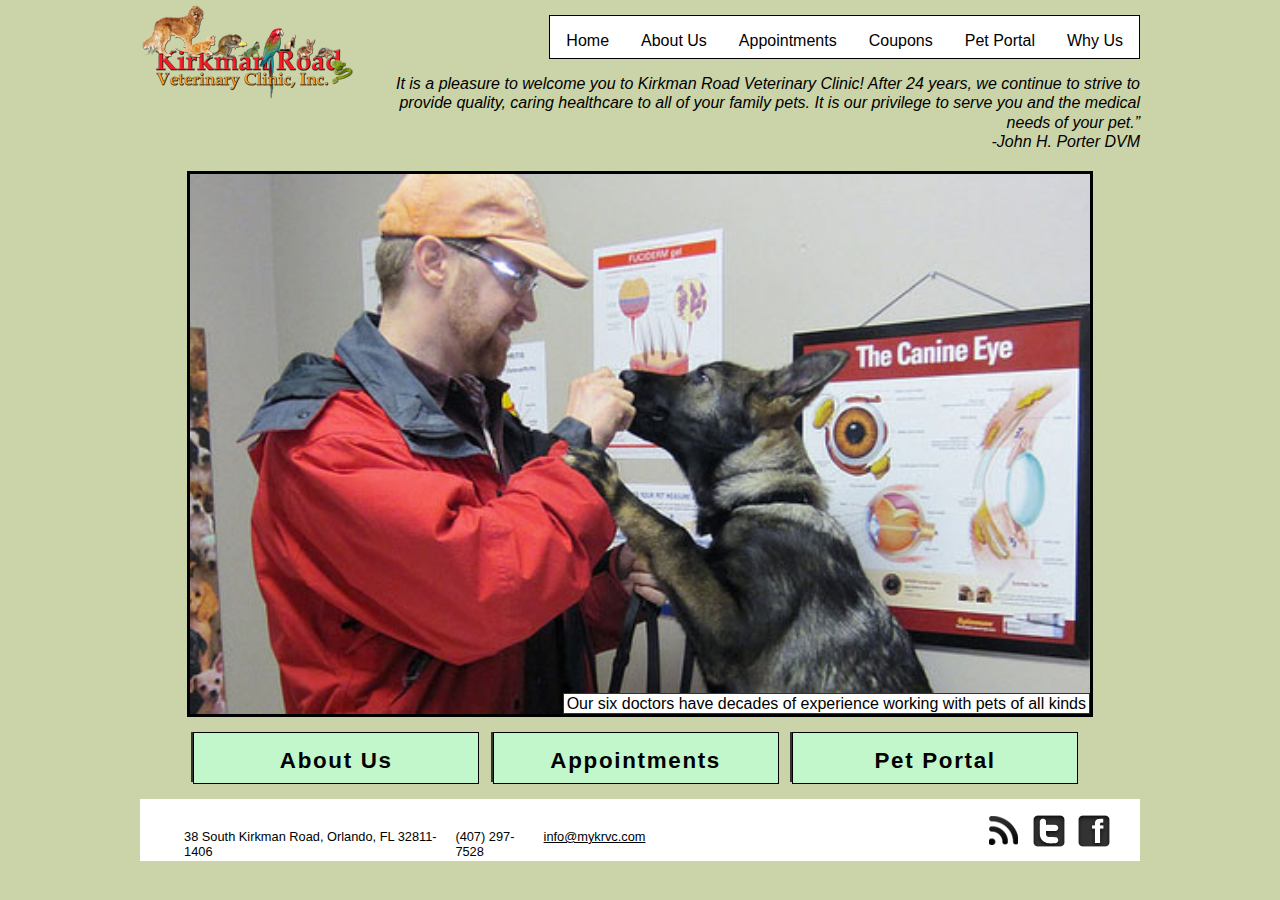
<file: project/index.html>
<!DOCTYPE html>
<html lang="en">
	<head>
		<title>KRVC Home</title>
		<meta charset="utf-8"/>
		<link rel="stylesheet" href="css/style.css">
	</head>
	<body>
		<header>
			<div id="logo">
			<a href="index.html">
			<img  alt="Kirkman Road Veterinary Clinic" src="images/KRVC_logo.png"></a></div>
		</header>
		<nav>
			<ul>
				<li><a href="index.html">Home</a></li>
				<li><a href="about_us.html">About Us</a></li>
				<li><a href="appointments.html">Appointments</a>
					<ul class="sub_menu"> 
						<li><a href="#">Surgery</a></li>
						<li><a href="#">Dental Care</a></li>
						<li><a href="#">Boarding</a></li>
						<li><a href="#">Vaccinations</a></li>
					</ul>
				</li>
				<li><a href="coupons.html">Coupons</a></li>
				<li><a href="pet_portal.html">Pet Portal</a></li>
				<li><a href="why_us.html">Why Us</a></li>
			</ul>	
		</nav>
		<blockquote id="greeting">
			<p>It is a pleasure to welcome you to Kirkman Road Veterinary Clinic! After 24 years, we continue to strive to provide
			quality, caring healthcare to all of your family pets. It is our privilege to serve you and the medical needs of your pet.”</p><p><cite id="signature">-John H. Porter DVM</cite></p>
		</blockquote>
		<figure id="img_container">
			<img src="images/vet.jpg" alt="German Shepherd Seeing the Vet" title="German Shepherd & Vet"/>
			<figcaption id="img_caption">Our six doctors have decades of experience working with pets of all kinds</figcaption>
		</figure>
		<div class="main_links">
			<ul class="menu">
				<li><a href="#">About Us</a></li>
				<li><a href="appointments.html">Appointments</a></li>
				<li><a href="#">Pet Portal</a></li>
			</ul>
		</div>
		<footer>
			<ul>
				<li><p>38 South Kirkman Road, Orlando, FL 32811-1406</p></li>
				<li><p>(407) 297-7528</p></li>
				<li><p><a href="#">info@mykrvc.com</a></p></li>
				<li class="icon"><a href="#"><img src="images/FB_icon.png" alt="Link to Our Facebook page"/></a></li>
				<li class="icon"><a href="#"><img src="images/twitter_icon.png" alt="Link to Our Twitter Site"/></a></li>
				<li class="icon"><a href="#"><img src="images/rss_icon.png" alt="Subscribe to RSS Feed"/></a></li>
			</ul>
		</footer>
	</body>
</html>
</file>
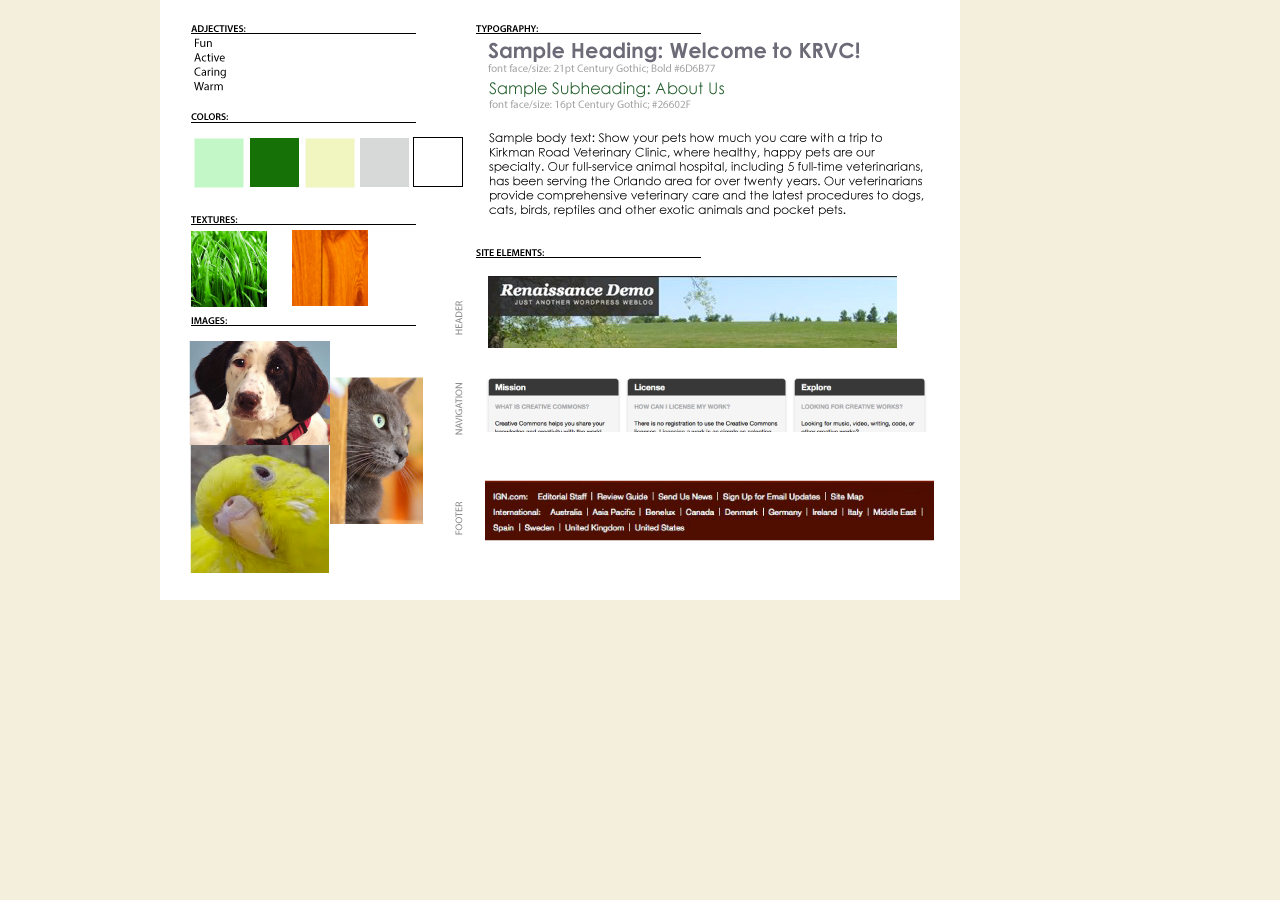
<file: activities/katras_jeremy-mood_boards.html>
<!DOCTYPE html>
<html lang="en">
	<head>
		<title>Mood Boards</title>
		<meta charset="utf-8"/>
		<link rel="stylesheet" href="style.css">
	</head>
	<body>
	<img src="mood_board1.png" alt="Mood Board 1"/>
	</body>
</html>
</file>
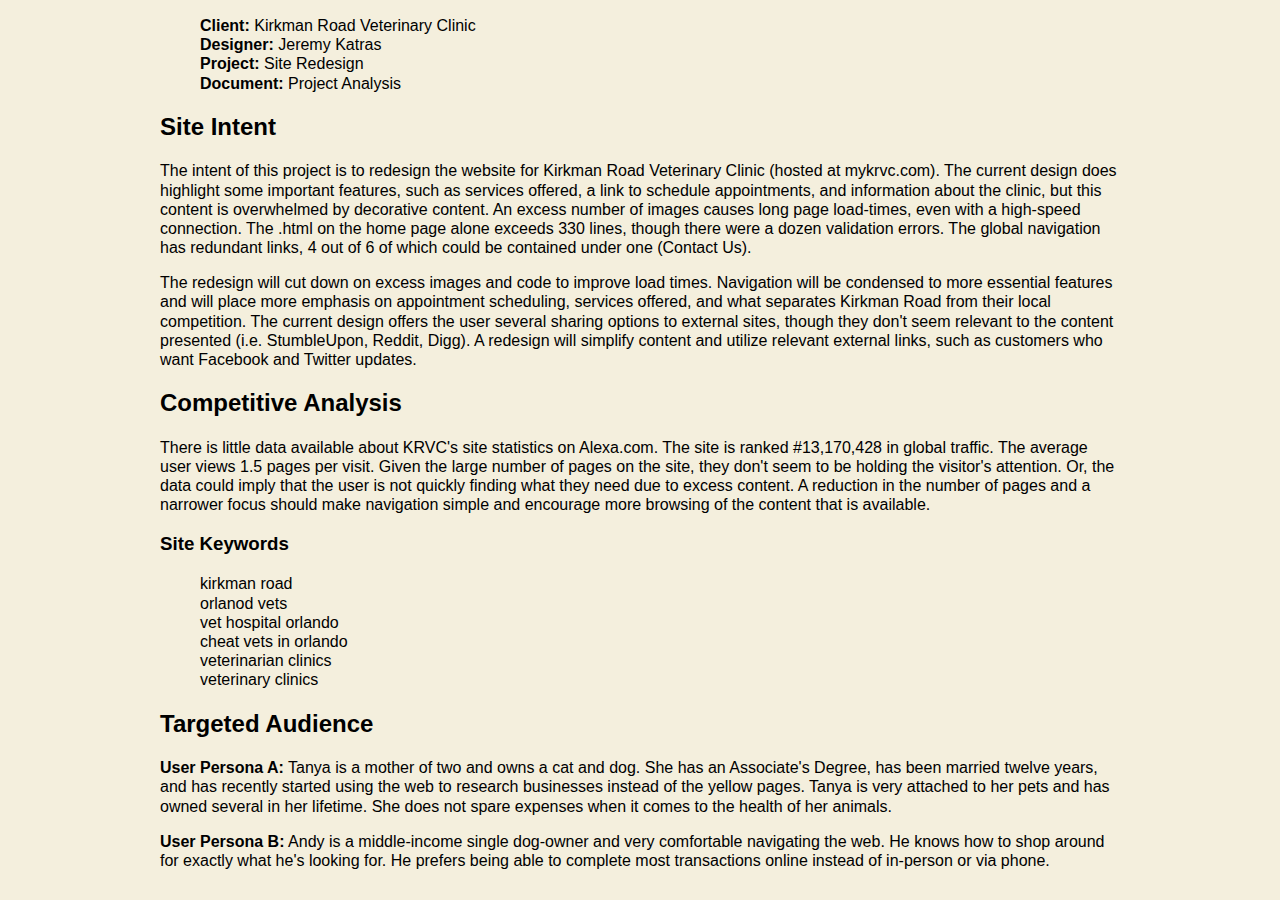
<file: activities/katras_jeremy-project_analysis.html>
<!DOCTYPE html>
<html lang="en">
	<head>
		<title>Project Analysis</title>
		<meta charset="utf-8"/>
		<link rel="stylesheet" href="style.css">
	</head>
	<body>
	<header>
		<ul>
			<li><strong>Client:</strong> Kirkman Road Veterinary Clinic</li> 
			<li><strong>Designer:</strong> Jeremy Katras</li>
			<li><strong>Project:</strong> Site Redesign</li> 
			<li><strong>Document:</strong> Project Analysis</li>
		</ul>
	</header>
		<h2>Site Intent</h2>
		<p>The intent of this project is to redesign the website for Kirkman Road 
		Veterinary Clinic (hosted at mykrvc.com).  The current design does highlight some
		 important features, such as services offered, a link to schedule 
		appointments, and information about the clinic, but this content is overwhelmed
		by decorative content.  An excess number of images causes long page load-times,
		 even with a high-speed connection.  The .html on the home page alone exceeds 
		 330 lines, though there were a dozen validation errors.  The global navigation 
		 has redundant links, 4 out of 6 of which could be contained under one (Contact 
		 Us).</p>
		<p>The redesign will cut down on excess images and code to improve load times.  
		Navigation will be condensed to more essential features and will place more 
		emphasis on appointment scheduling, services offered, and what separates Kirkman
		Road from their local competition.  The current design offers the user several 
		sharing options to external sites, though they don't seem relevant to the content
		presented (i.e. StumbleUpon, Reddit, Digg).  A redesign will simplify content and
		utilize relevant external links, such as customers who want Facebook and Twitter
		updates.</p>
		<h2>Competitive Analysis</h2>
		<p>There is little data available about KRVC's site statistics on Alexa.com.
		The site is ranked #13,170,428 in global traffic.  The average user views 1.5 
		pages per visit.  Given the large number of pages on the site, they don't seem to
		be holding the visitor's attention.  Or, the data could imply that the user is not
		quickly finding what they need due to excess content.  A reduction in the number
		of pages and a narrower focus should make navigation simple and encourage more
		browsing of the content that is available.</p>
		<h3>Site Keywords</h3>
		<ul>
			<li>kirkman road</li>
			<li>orlanod vets</li>
			<li>vet hospital orlando</li>
			<li>cheat vets in orlando</li>
			<li>veterinarian clinics</li>						
			<li>veterinary clinics</li>
		</ul>
		<h2>Targeted Audience</h2>
		<p><strong>User Persona A:</strong> Tanya is a mother of two and owns a cat and
		dog.  She has an Associate's Degree, has been married twelve years, and has 
		recently started using the web to research businesses instead of the yellow pages.
		  Tanya is very attached to her pets and has owned several in her lifetime.  She 
		does not spare expenses when it comes to the health of her animals.</p>
		<p><strong>User Persona B:</strong> Andy is a middle-income single dog-owner and 
		very comfortable navigating the web.  He knows how to shop around for exactly what
		he's looking for.  He prefers being able to complete most transactions online 
		instead of in-person or via phone.</p>
	</body>
</html>
</file>
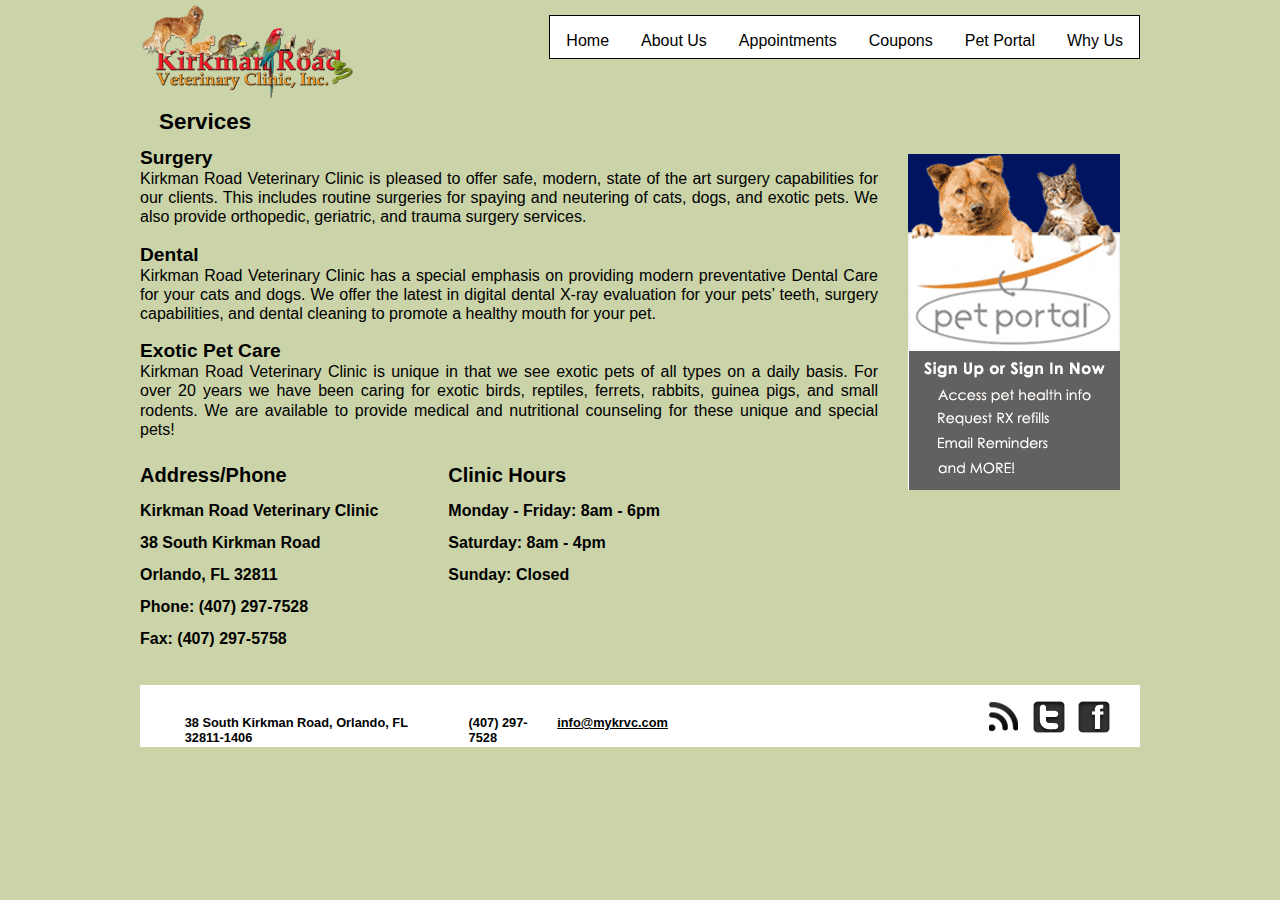
<file: project/about_us.html>
<!DOCTYPE html>
<html lang="en">
	<head>
		<title>About KRVC</title>
		<meta charset="utf-8"/>
		<link rel="stylesheet" href="css/style_generic.css">
	</head>
	<body>
		<header>
			<a id="logo" href="index.html">
			<img alt="Kirkman Road Veterinary Clinic" src="images/KRVC_logo.png">
			</a>
		</header>
		<nav>
			<ul>
				<li><a href="index.html">Home</a></li>
				<li><a href="about_us.html">About Us</a></li>
				<li><a href="appointments.html">Appointments</a></li>
				<li><a href="coupons.html">Coupons</a></li>
				<li><a href="pet_portal.html">Pet Portal</a></li>
				<li><a href="why_us.html">Why Us</a></li>
			</ul>	
		</nav>
		<h1>Services</h1>
		<section id="services">
		<aside>
			<a href="pet_portal.html"><img src="images/pet_portal.png" alt="Pet Portal Link"/></a>
		</aside>
			<div class="svc_summary">
			<h3>Surgery</h3>
				<p>Kirkman Road Veterinary Clinic is pleased to offer safe, modern, state of the art surgery capabilities for our clients.  This includes routine surgeries for spaying and neutering of cats, dogs, and exotic pets. We also provide orthopedic, geriatric, and trauma surgery services.</p>
			</div>
			<div class="svc_summary">
			<h3>Dental</h3>	
				<p>Kirkman Road Veterinary Clinic has a special emphasis on providing modern preventative Dental Care for your cats and dogs. We offer the latest in digital dental X-ray evaluation for your pets’ teeth, surgery capabilities, and dental cleaning to promote a healthy mouth for your pet.</p>
			</div>
			<div class="svc_summary">
			<h3>Exotic Pet Care</h3>	
				<p>Kirkman Road Veterinary Clinic is unique in that we see exotic pets of all types on a daily basis. For over 20 years we have been caring for exotic birds, reptiles, ferrets, rabbits, guinea pigs, and small rodents. We are available to provide medical and nutritional counseling for these unique and special pets!</p>
			</div>
		</section>
		<div id="address_phone">
		<h2>Address/Phone</h2>
			<ul>
				<li>Kirkman Road Veterinary Clinic</li>
				<li>38 South Kirkman Road</li>
				<li>Orlando, FL 32811</li>
				<li>Phone: (407) 297-7528</li>
				<li>Fax: (407) 297-5758</li>
			</ul>
		</div>
		<div id="hours">	
		<h2>Clinic Hours</h2>	
			<ul>
				<li>Monday - Friday: 8am - 6pm</li>
				<li>Saturday: 8am - 4pm</li>
				<li>Sunday: Closed</li>
			</ul>
		</div>
		<footer>
			<ul>
				<li><p>38 South Kirkman Road, Orlando, FL 32811-1406</p></li>
				<li><p>(407) 297-7528</p></li>
				<li><p><a href="#">info@mykrvc.com</a></p></li>
				<li class="icon"><a href="#"><img src="images/FB_icon.png" alt="Link to Our Facebook page"/></a></li>
				<li class="icon"><a href="#"><img src="images/twitter_icon.png" alt="Link to Our Twitter Site"/></a></li>
				<li class="icon"><a href="#"><img src="images/rss_icon.png" alt="Subscribe to RSS Feed"/></a></li>
			</ul>
		</footer>
	</body>
</html>
</file>
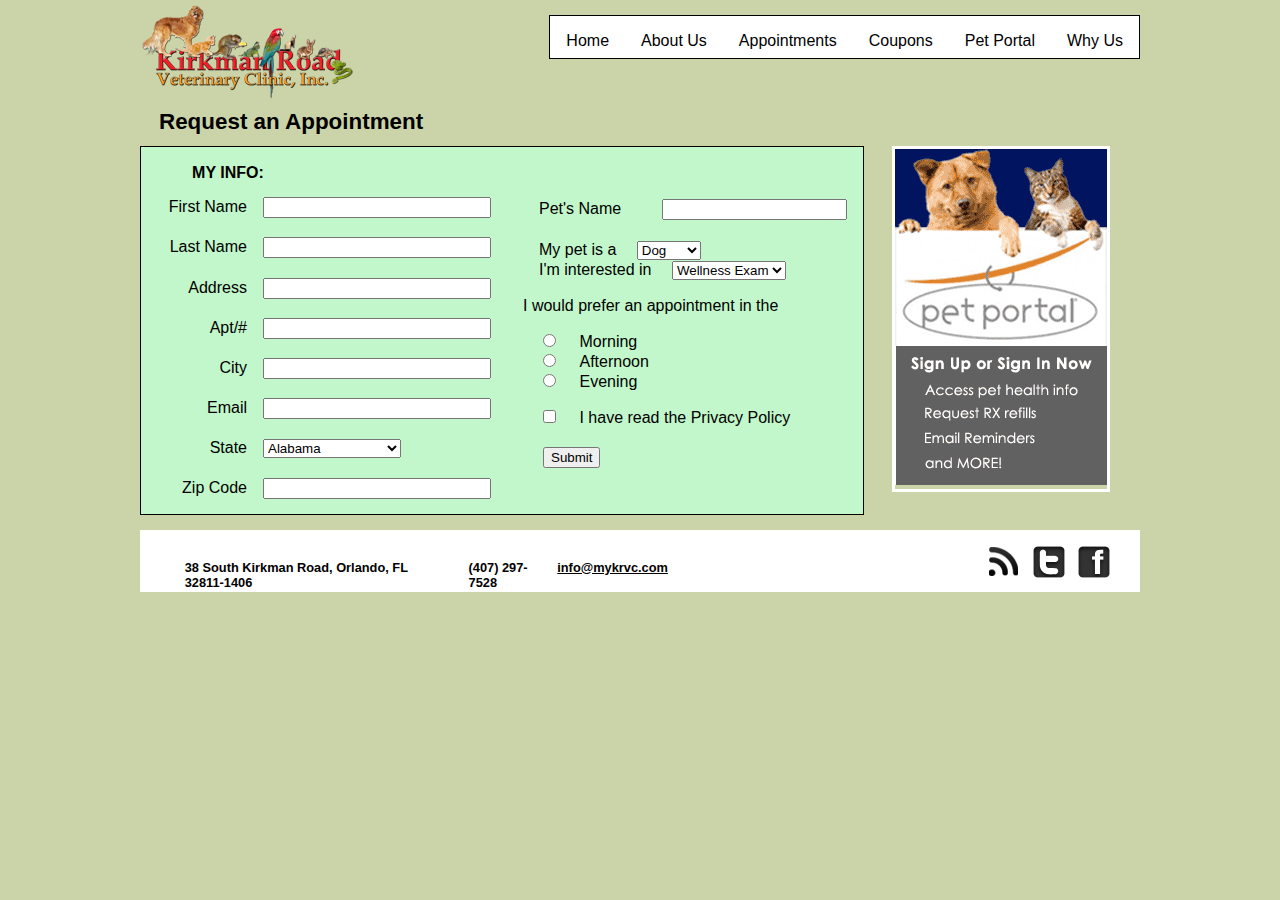
<file: project/appointments.html>
<!DOCTYPE html>
<html lang="en">
	<head>
		<title>Set an Appointment</title>
		<meta charset="utf-8"/>
		<link rel="stylesheet" href="css/style_appointments.css">
	</head>
	<body>
		<header>
			<a id="logo" href="index.html">
			<img alt="Kirkman Road Veterinary Clinic" src="images/KRVC_logo.png">
			</a>
		</header>
		<nav>
			<ul>
				<li><a href="index.html">Home</a></li>
				<li><a href="about_us.html">About Us</a></li>
				<li><a href="appointments.html">Appointments</a></li>
				<li><a href="coupons.html">Coupons</a></li>
				<li><a href="pet_portal.html">Pet Portal</a></li>
				<li><a href="why_us.html">Why Us</a></li>
			</ul>	
		</nav>
		<h1>Request an Appointment</h1>
		<form method="get" action="#" class="data">
			<fieldset id="demographics">
				<legend>MY INFO:</legend>
			<div>
				<label for="firstname" class="fixedwidth">First Name</label>
				<input type="text" name="firstname" id="firstname"/>
			</div>
			<br/>
			<div>
				<label for="lastname" class="fixedwidth">Last Name</label>
				<input type="text" name="lastname" id="lastname"/>
			</div>
			<br/>
			<div>
				<label for="address" class="fixedwidth">Address</label>
				<input type="text" name="address" id="address"/>
			</div>
			<br/>
			<div>
				<label for="address2" class="fixedwidth">Apt/#</label>
				<input type="text" name="address2" id="address2"/>
			</div>
			<br/>
			<div>
				<label for="city" class="fixedwidth">City</label>
				<input type="text" name="city" id="city"/>
			</div>
			<br/>
			<div>
				<label for="email" class="fixedwidth">Email</label>
				<input type="text" name="email" id="email"/>
			</div>
			<br/>
			<div>
				<label for="state" class="fixedwidth">State</label>
				<select name="state" id="state">
					<option value="AL">Alabama</option>
					<option value="AK">Alaska</option>
					<option value="AZ">Arizona</option>
					<option value="AR">Arkansas</option>
					<option value="CA">California</option>
					<option value="CO">Colorado</option>
					<option value="CT">Connecticut</option>
					<option value="DE">Delaware</option>
					<option value="DC">District of Columbia</option>
					<option value="FL">Florida</option>
					<option value="GA">Georgia</option>
					<option value="HI">Hawaii</option>
					<option value="ID">Idaho</option>
					<option value="IL">Illinois</option>
					<option value="IN">Indiana</option>
					<option value="IA">Iowa</option>
					<option value="KS">Kansas</option>
					<option value="KY">Kentucky</option>
					<option value="LA">Louisiana</option>
					<option value="ME">Maine</option>
					<option value="MD">Maryland</option>
					<option value="MA">Massachusetts</option>
					<option value="MI">Michigan</option>
					<option value="MN">Minnesota</option>
					<option value="MS">Mississippi</option>
					<option value="MO">Missouri</option>
					<option value="MT">Montana</option>
					<option value="NE">Nebraska</option>
					<option value="NV">Nevada</option>
					<option value="NH">New Hampshire</option>
					<option value="NJ">New Jersey</option>
					<option value="NM">New Mexico</option>
					<option value="NY">New York</option>
					<option value="NC">North Carolina</option>
					<option value="ND">North Dakota</option>
					<option value="OH">Ohio</option>
					<option value="OK">Oklahoma</option>
					<option value="OR">Oregon</option>
					<option value="PA">Pennsylvania</option>
					<option value="RI">Rhode Island</option>
					<option value="SC">South Carolina</option>
					<option value="SD">South Dakota</option>
					<option value="TN">Tennessee</option>
					<option value="TX">Texas</option>
					<option value="UT">Utah</option>
					<option value="VT">Vermont</option>
					<option value="VA">Virginia</option>
					<option value="WA">Washington</option>
					<option value="WV">West Virginia</option>
					<option value="WI">Wisconsin</option>
					<option value="WY">Wyoming</option>
				</select>
			</div>
			<br/>
			<div>
				<label for="zip" class="fixedwidth">Zip Code</label>
				<input type="text" name="zip" id="zip"/>
			</div>
			</fieldset>
			<fieldset id="pet_info">
			<div>
				<label for="petname" class="fixedwidth">Pet's Name</label>
				<input type="text" name="petname" id="petname"/>
			</div>
			<br/>
			<div>
				<label for="pet_type">My pet is a</label>
				<select name="pet_type" id="pet_type">
					<option>Dog</option>
					<option>Cat</option>
					<option>Reptile</option>
					<option>Bird</option>
					<option>Other</option>
				</select>
			</div>
			<div>
				<label for="service">I'm interested in</label>
				<select name="service" id="service">
					<option>Wellness Exam</option>
					<option>Vaccination</option>
					<option>Microchipping</option>
					<option>Boarding</option>
					<option>Other</option>
				</select>
			</div>
			<div id="appt_time">
				<p>I would prefer an appointment in the</p>
				<input type="radio" name="timeslot" id="morning" value="morning"/>
				<label for="morning">Morning</label>
			<br/>
			<input type="radio" name="timeslot" id="afternoon" value="afternoon"/>
				<label for="afternoon">Afternoon</label>
			<br/>
			<input type="radio" name="timeslot" id="evening" value="evening"/>
				<label for="evening">Evening</label>
			</div>
			<div>
				<input type="checkbox" name="privacy" id="privacy"/>
				<label for="privacy">I have read the Privacy Policy</label>
			</div>
			<br/>
			<div><input class="button" type="submit" value="Submit"/></div>
			</fieldset>
		</form>
		<!-- Pet Portal image will be modified for final -->
		<aside>
			<a href="pet_portal.html"><img src="images/pet_portal.png" alt="Link to Pet Portal"/></a>
		</aside>
		<footer>
			<ul>
				<li><p>38 South Kirkman Road, Orlando, FL 32811-1406</p></li>
				<li><p>(407) 297-7528</p></li>
				<li><p><a href="#">info@mykrvc.com</a></p></li>
				<li class="icon"><a href="#"><img src="images/FB_icon.png" alt="Link to Our Facebook page"/></a></li>
				<li class="icon"><a href="#"><img src="images/twitter_icon.png" alt="Link to Our Twitter Site"/></a></li>
				<li class="icon"><a href="#"><img src="images/rss_icon.png" alt="Subscribe to RSS Feed"/></a></li>
			</ul>
		</footer>
	</body>
</html>
</file>
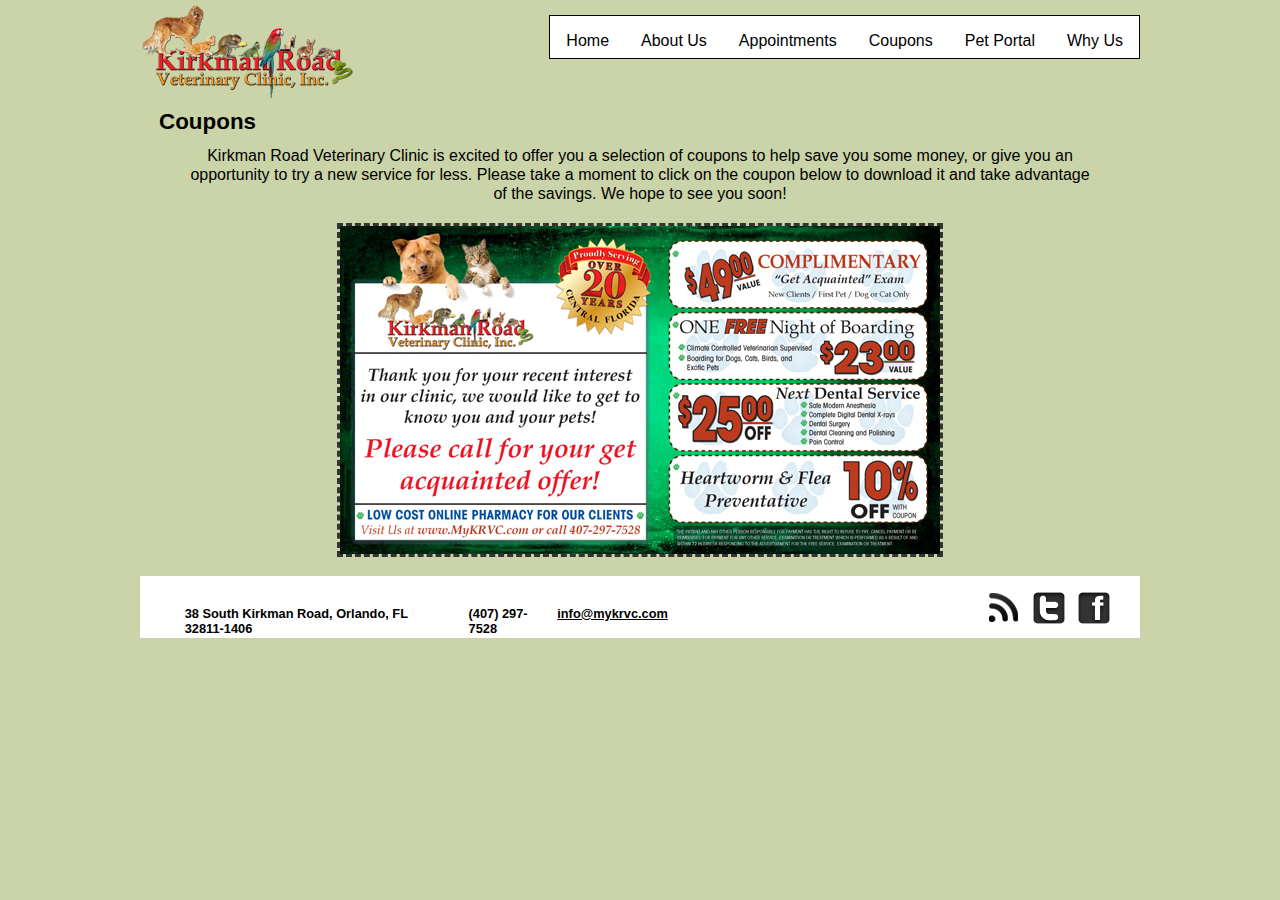
<file: project/coupons.html>
<!DOCTYPE html>
<html lang="en">
	<head>
		<title>KRVC Coupons</title>
		<meta charset="utf-8"/>
		<link rel="stylesheet" href="css/style_generic.css">
	</head>
	<body>
		<header>
			<a id="logo" href="index.html">
			<img alt="Kirkman Road Veterinary Clinic" src="images/KRVC_logo.png">
			</a>
		</header>
		<nav>
			<ul>
				<li><a href="index.html">Home</a></li>
				<li><a href="about_us.html">About Us</a></li>
				<li><a href="appointments.html">Appointments</a></li>
				<li><a href="coupons.html">Coupons</a></li>
				<li><a href="pet_portal.html">Pet Portal</a></li>
				<li><a href="why_us.html">Why Us</a></li>
			</ul>	
		</nav>
		<div id="main_content">
		<h1>Coupons</h1>
			<p>Kirkman Road Veterinary Clinic is excited to offer you a selection of coupons to help save you some money, or give you an opportunity to try a new service for less. Please take a moment to click on the coupon below to download it and take advantage of the savings. We hope to see you soon!</p>
			<img id="coupons" src="images/KRVC-Coupon.jpg" alt="KRVC Coupons"/>
		</div>
		<footer>
			<ul>
				<li><p>38 South Kirkman Road, Orlando, FL 32811-1406</p></li>
				<li><p>(407) 297-7528</p></li>
				<li><p><a href="#">info@mykrvc.com</a></p></li>
				<li class="icon"><a href="#"><img src="images/FB_icon.png" alt="Link to Our Facebook page"/></a></li>
				<li class="icon"><a href="#"><img src="images/twitter_icon.png" alt="Link to Our Twitter Site"/></a></li>
				<li class="icon"><a href="#"><img src="images/rss_icon.png" alt="Subscribe to RSS Feed"/></a></li>
			</ul>
		</footer>
	</body>
</html>
</file>
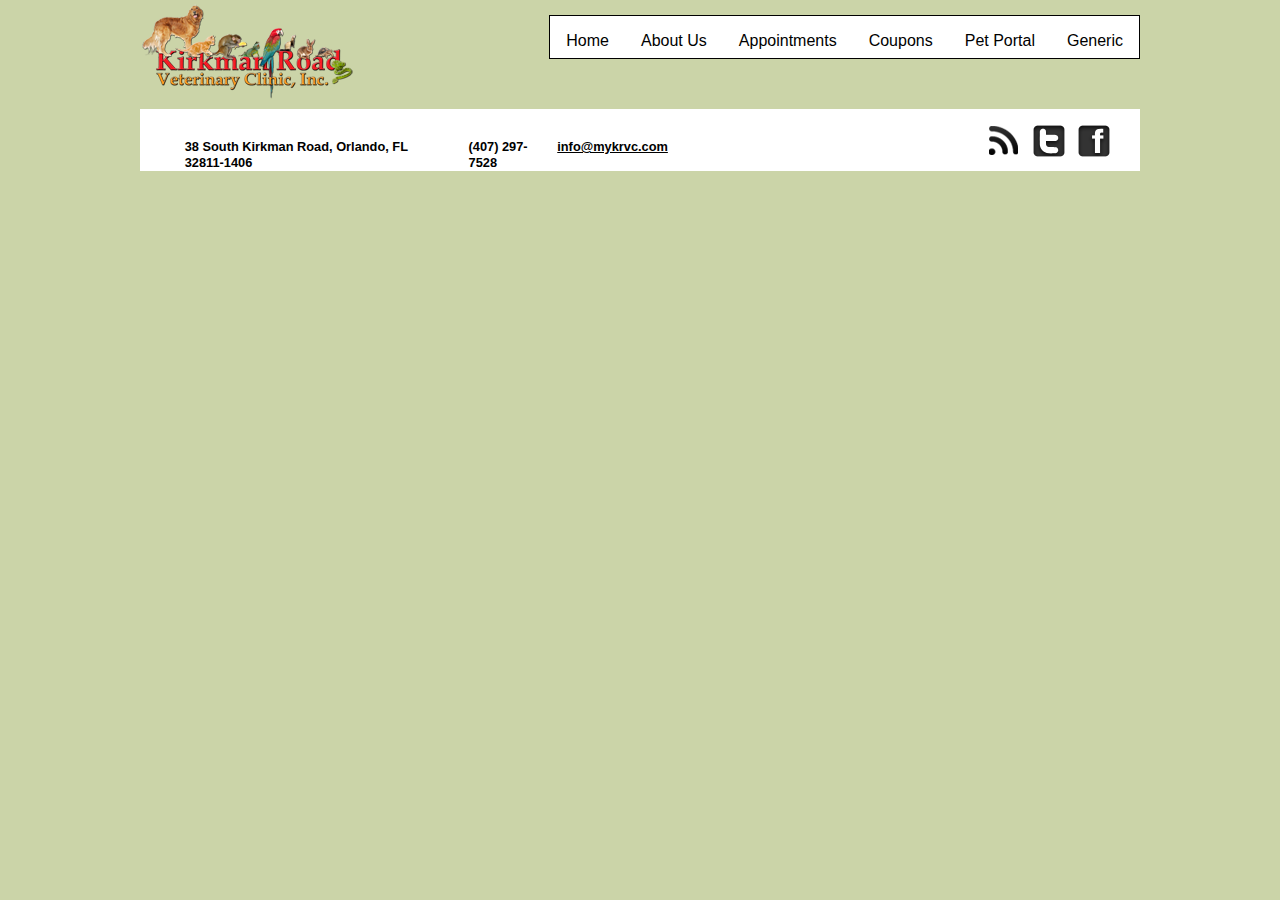
<file: project/generic.html>
<!DOCTYPE html>
<html lang="en">
	<head>
		<title>Generic</title>
		<meta charset="utf-8"/>
		<link rel="stylesheet" href="css/style_generic.css">
	</head>
	<body>
		<header>
			<a id="logo" href="index.html">
			<img alt="Kirkman Road Veterinary Clinic" src="images/KRVC_logo.png">
			</a>
		</header>
		<nav>
			<ul>
				<li><a href="index.html">Home</a></li>
				<li><a href="#">About Us</a></li>
				<li><a href="appointments.html">Appointments</a></li>
				<li><a href="#">Coupons</a></li>
				<li><a href="#">Pet Portal</a></li>
				<li><a href="generic.html">Generic</a></li>
			</ul>	
		</nav>
		<footer>
			<ul>
				<li><p>38 South Kirkman Road, Orlando, FL 32811-1406</p></li>
				<li><p>(407) 297-7528</p></li>
				<li><p><a href="#">info@mykrvc.com</a></p></li>
				<li class="icon"><a href="#"><img src="images/FB_icon.png" alt="Link to Our Facebook page"/></a></li>
				<li class="icon"><a href="#"><img src="images/twitter_icon.png" alt="Link to Our Twitter Site"/></a></li>
				<li class="icon"><a href="#"><img src="images/rss_icon.png" alt="Subscribe to RSS Feed"/></a></li>
			</ul>
		</footer>
	</body>
</html>
</file>
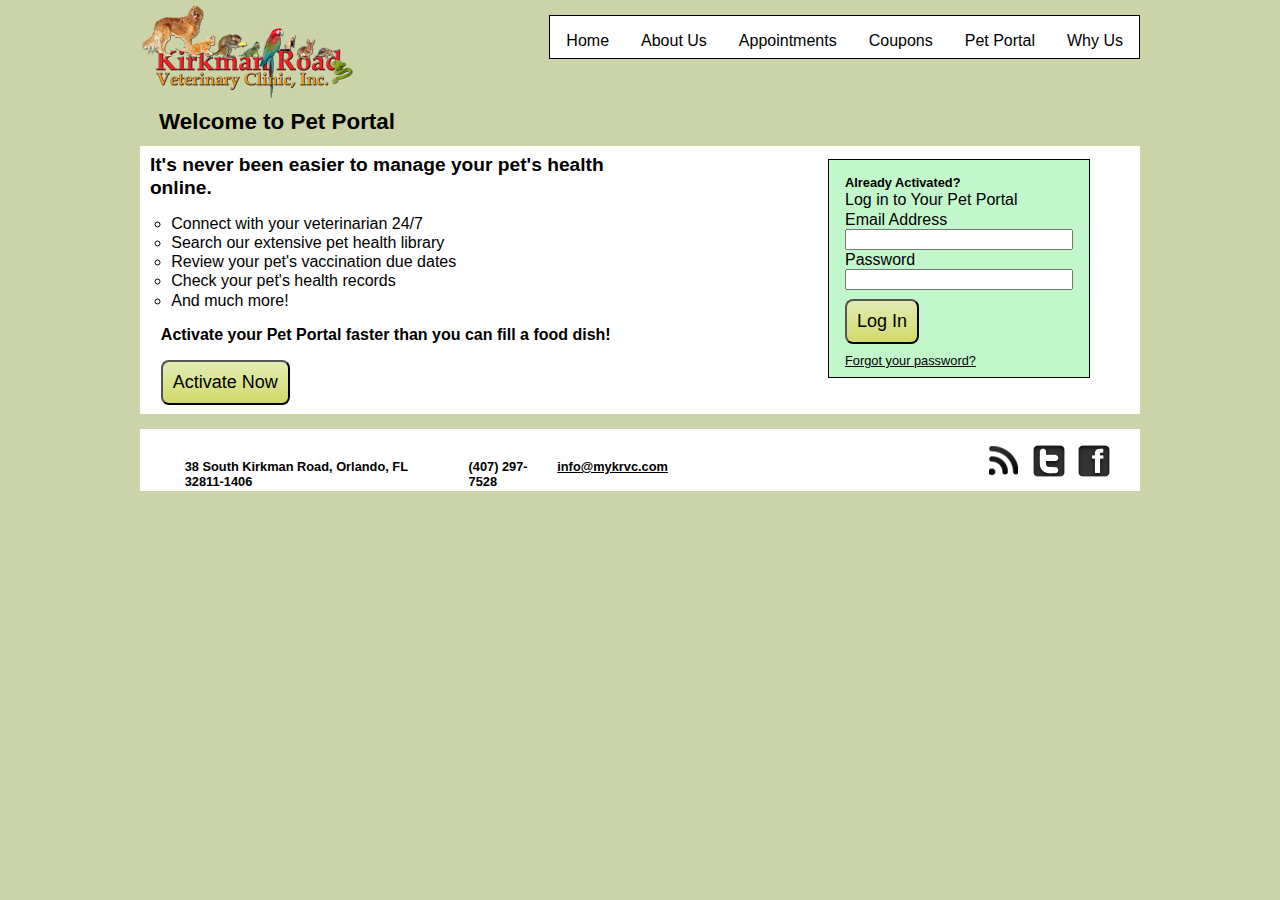
<file: project/pet_portal.html>
<!DOCTYPE html>
<html lang="en">
	<head>
		<title>KRVC - Pet Portal</title>
		<meta charset="utf-8"/>
		<link rel="stylesheet" href="css/style_pet_portal.css">
	</head>
		<body>
		<header>
			<a id="logo" href="index.html">
			<img alt="Kirkman Road Veterinary Clinic" src="images/KRVC_logo.png">
			</a>
		</header>
		<nav>
			<ul>
				<li><a href="index.html">Home</a></li>
				<li><a href="about_us.html">About Us</a></li>
				<li><a href="appointments.html">Appointments</a></li>
				<li><a href="coupons.html">Coupons</a></li>
				<li><a href="pet_portal.html">Pet Portal</a></li>
				<li><a href="why_us.html">Why Us</a></li>
			</ul>	
		</nav>
		<h1>Welcome to Pet Portal</h1>
		<section id="portal">
			<div id="benefits">
			<h3>It's never been easier to manage your pet's health online.</h3>
				<ul>
					<li>Connect with your veterinarian 24/7</li>
					<li>Search our extensive pet health library</li>
					<li>Review your pet's vaccination due dates</li>
					<li>Check your pet's health records</li>
					<li>And much more!</li>
				</ul>
				<p>Activate your Pet Portal faster than you can fill a food dish!</p>
			<div id="btn_activate"><input class="button" type="submit" value="Activate Now"/>
			</div>
			</div>
			<div id="form_login">
				<h5>Already Activated?</h5>
				<form method="get" action="#">
					<fieldset>
					<legend>Log in to Your Pet Portal</legend>
					<div>
						<label for="email" class="fixedwidth">Email Address</label><br/>
						<input type="email" name="email" id="email"/>
					</div>
					<div>
						<label for="password" class="fixedwidth">Password</label><br/>
						<input type="password" name="password" id="password"/>
					</div>					
					<div id="btn_login"><input class="button" type="submit" value="Log In"/></div>
						<a id="forgot_pass" href="#">Forgot your password?</a>
					</fieldset>
				</form>
			</div>
		</section>
		<footer>
			<ul>
				<li><p>38 South Kirkman Road, Orlando, FL 32811-1406</p></li>
				<li><p>(407) 297-7528</p></li>
				<li><p><a href="#">info@mykrvc.com</a></p></li>
				<li class="icon"><a href="#"><img src="images/FB_icon.png" alt="Link to Our Facebook page"/></a></li>
				<li class="icon"><a href="#"><img src="images/twitter_icon.png" alt="Link to Our Twitter Site"/></a></li>
				<li class="icon"><a href="#"><img src="images/rss_icon.png" alt="Subscribe to RSS Feed"/></a></li>
			</ul>
		</footer>
	</body>
</html>
</file>
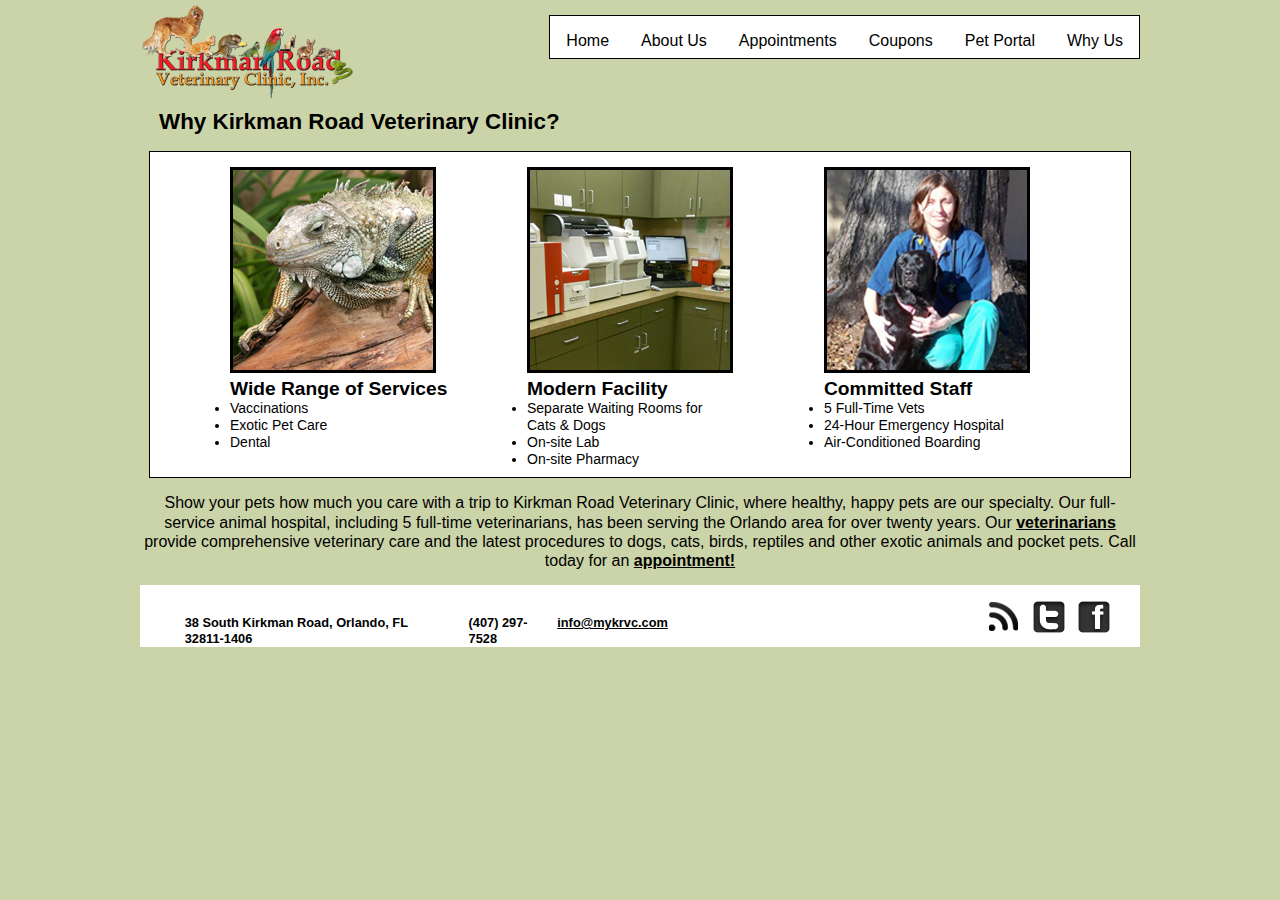
<file: project/why_us.html>
<!DOCTYPE html>
<html lang="en">
	<head>
		<title>Why KRVC?</title>
		<meta charset="utf-8"/>
		<link rel="stylesheet" href="css/style_why_us.css">
	</head>
	<body>
		<header>
			<a id="logo" href="index.html">
			<img alt="Kirkman Road Veterinary Clinic" src="images/KRVC_logo.png">
			</a>
		</header>
		<nav>
			<ul>
				<li><a href="index.html">Home</a></li>
				<li><a href="about_us.html">About Us</a></li>
				<li><a href="appointments.html">Appointments</a></li>
				<li><a href="coupons.html">Coupons</a></li>
				<li><a href="pet_portal.html">Pet Portal</a></li>
				<li><a href="why_us.html">Why Us</a></li>
			</ul>	
		</nav>
		<h1>Why Kirkman Road Veterinary Clinic?</h1>
		<section id="menu">
			<div class="svc_highlight">
				<img class="menu_image" src="images/iguana.png" alt="Iguana"/>
				<h3>Wide Range of Services</h3>
					<ul>
						<li>Vaccinations</li>
						<li>Exotic Pet Care</li>
						<li>Dental</li>
					</ul>
			</div>
			<div class="svc_highlight">
				<img class="menu_image" src="images/hospital_lab.jpg" alt="Lab Equipment"/>
				<h3>Modern Facility</h3>
					<ul>
						<li>Separate Waiting Rooms for Cats &amp; Dogs</li>
						<li>On-site Lab</li>
						<li>On-site Pharmacy</li>
					</ul>
			</div>
			<div class="svc_highlight">
				<img class="menu_image" src="images/alicia.png" alt="Alicia with Black Lab"/>
				<h3>Committed Staff</h3>
					<ul>
						<li>5 Full-Time Vets</li>
						<li>24-Hour Emergency Hospital</li>
						<li>Air-Conditioned Boarding</li>
					</ul>
			</div>
		</section>
		<div id="summary_text">
			<p>Show your pets how much you care with a trip to Kirkman Road Veterinary Clinic, where healthy, happy pets are our specialty. Our full-service animal hospital, including 5 full-time veterinarians, has been serving the Orlando area for over twenty years. Our <a href="about_us.html">veterinarians</a> provide comprehensive veterinary care and the latest procedures to dogs, cats, birds, reptiles and other exotic animals and pocket pets. Call today for an <a href="appointments.html">appointment!</a></p>
		</div>
		<footer>
			<ul>
				<li><p>38 South Kirkman Road, Orlando, FL 32811-1406</p></li>
				<li><p>(407) 297-7528</p></li>
				<li><p><a href="#">info@mykrvc.com</a></p></li>
				<li class="icon"><a href="#"><img src="images/FB_icon.png" alt="Link to Our Facebook page"/></a></li>
				<li class="icon"><a href="#"><img src="images/twitter_icon.png" alt="Link to Our Twitter Site"/></a></li>
				<li class="icon"><a href="#"><img src="images/rss_icon.png" alt="Subscribe to RSS Feed"/></a></li>
			</ul>
		</footer>
	</body>
</html>
</file>
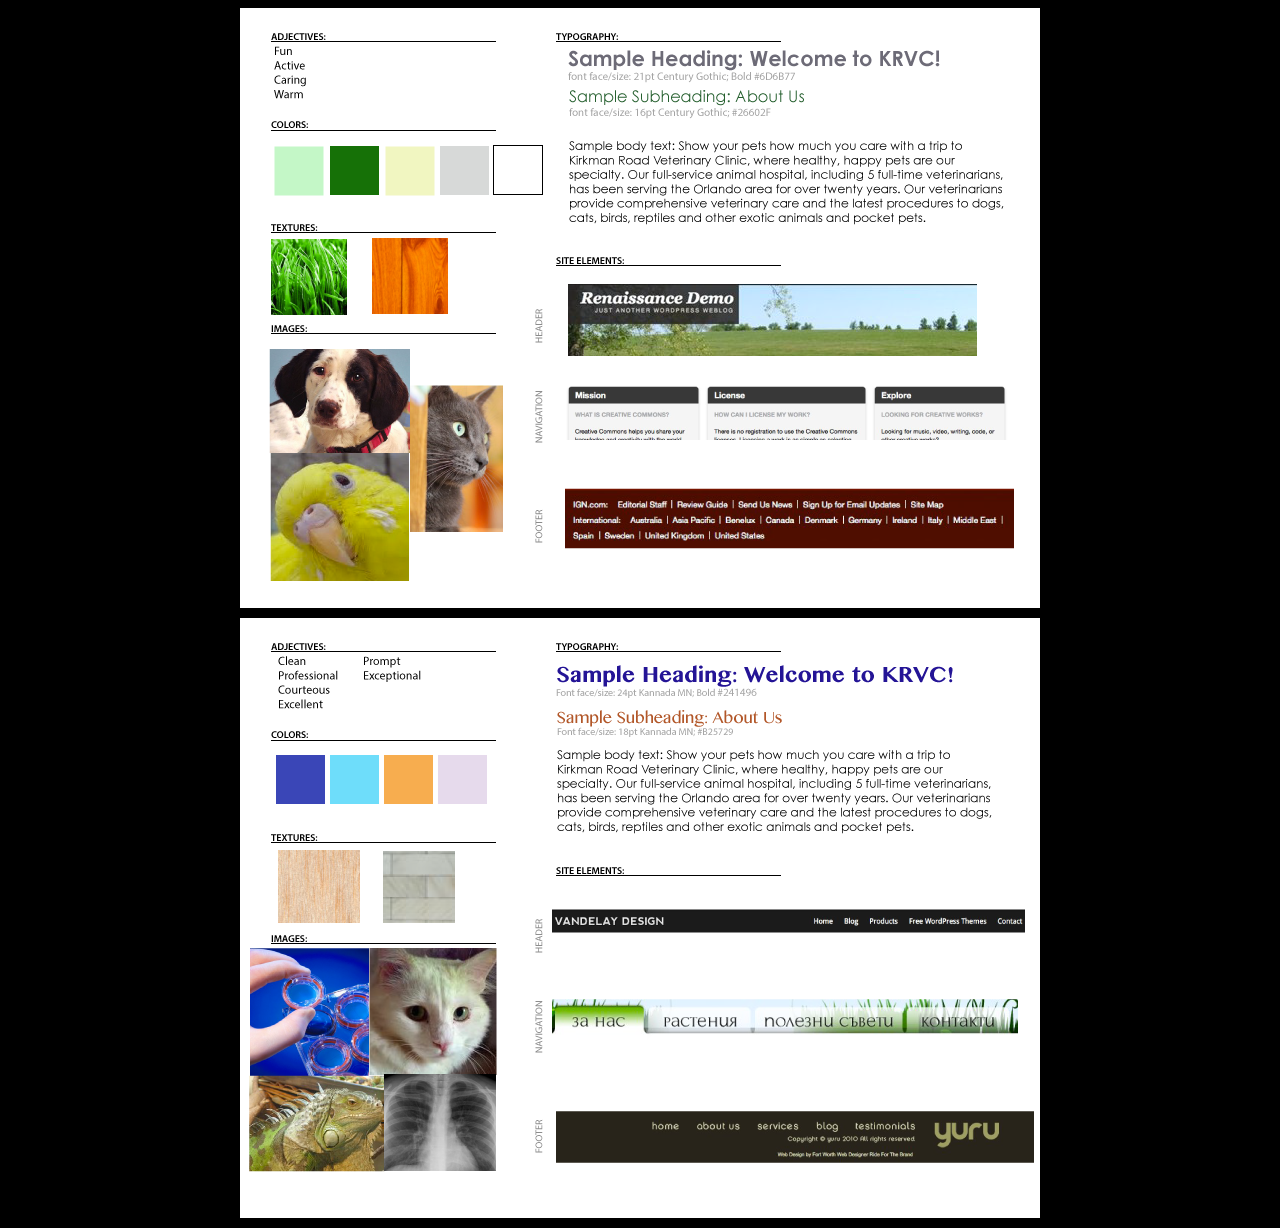
<file: activities/mood_boards/katras_jeremy-mood_boards.html>
<!DOCTYPE html>
<html lang="en">
	<head>
		<title>Mood Boards</title>
		<meta charset="utf-8"/>
		<link rel="stylesheet" href="style.css">
	</head>
	<body>
	<img src="mood_board1.png" alt="Mood Board 1" class="center"/>
	<img src="mood_board2.png" alt="Mood Board 2" class="center"/>
	</body>
</html>
</file>
<file: activities/style.css>
body{
	line-height: 1.4;
	max-width: 960px;
	margin: 0 auto;
	font: 100%/1.2 "Century Gothic", arial, sans-serif;
	background-color: #F4EFDD;
}

ul {
	list-style: none;
}
</file>
<file: activities/mood_boards/style.css>
html, body, div, span, applet, object, iframe,
h1, h2, h3, h4, h5, h6, p, blockquote, pre,
a, abbr, acronym, address, big, cite, code,
del, dfn, em, font, img, ins, kbd, q, s, samp,
small, strike, strong, sub, sup, tt, var,
b, u, i, center,
dl, dt, dd, ol, ul, li,
fieldset, form, label, legend,
table, caption, tbody, tfoot, thead, tr, th, td {
	padding: 0;
	border: 0;
	outline: 0;
	font-size: 100%;
	background: transparent;
}

img.center {
	display: block;
	margin: 0 auto 10px auto;
}

body {
	background-color: black;
}
</file>
<file: project/css/style.css>
/* Eric Myers' reset*/
html, body, div, span, applet, object, iframe,
h1, h2, h3, h4, h5, h6, p, blockquote, pre,
a, abbr, acronym, address, big, cite, code,
del, dfn, em, font, img, ins, kbd, q, s, samp,
small, strike, strong, sub, sup, tt, var,
b, u, i, center,
dl, dt, dd, ol, ul, li,
fieldset, form, label, legend,
table, caption, tbody, tfoot, thead, tr, th, td {
	margin: 0;
	padding: 0;
	border: 0;
	outline: 0;
	font-size: 100%;
	vertical-align: baseline;
}

body {
	line-height: 1.4;
	max-width: 1000px;
	font: 100%/1.2 "Century Gothic", arial, sans-serif;
	background-color: #CBD4A8;
	margin-left: auto;
	margin-right: auto;
}
/*---------------- Global Nav --------------------*/

nav {
	border: 1px solid black;
	float: right;
	margin-bottom: 15px;
	margin-top: 15px;
}

nav li {
	float: left;
}

nav ul li {
	float: left;
	position: relative;
	display: block;
}

nav a {
	display: block;
	padding: 15px 1em 8px;
	background-color: white;
}

nav li ul{
	position: absolute;
	left: -999em;
}

nav li:hover ul,
nav li:hover ul li{
	width: 9em;
}

nav a:hover {
	background-color: #C2F7CB;
}

nav li:hover ul{
	z-index: 10;
	/*left: auto;*/
	border: 1px solid #333;
	color: white;
}

a {
	color: black;
	text-decoration: none;
}

nav ul,
footer ul {
	list-style: none;
}

h1 {
	font-size: 140%; /*22px*/
	clear: both;
	margin: 0 0 10px 1.9%;
}

h2 {
	font-size: 125%; /*20px*/
}

h3 {
	font-size: 120%; /*19px*/
}

h5 {
	font-size: 80%; /*13px*/
}

header {
	float: left;
}


footer {
	max-width: 100%;
	background: white;
	clear: both;
	overflow: hidden;
	padding: 0 3%;
	margin-top: 15px;
}

footer ul {
	display: inline;
	
}

footer ul li{
	float: left;
}

footer a {
	text-decoration: underline;
	display: inline;
}

footer p {
	padding-top: 30px;
	padding-right: 5%;
	margin-left: 5%;
	font-size: 80%;
}

.icon {
	float: right;
	margin-bottom: 10px;
	padding-left: 1.3%;
	margin-top: 15px;
}

#greeting {
	clear: right;
/*	margin-left: 1em;*/
	font-style: italic;
	text-align: right;
}

#signature p {
	margin-top: 5px;
	text-align: right;
}

#img_container {
	position: relative;
	max-width: 90%;
	margin: 0 auto;
	border: 3px solid black;
	margin-top: 20px;
	margin-bottom: 15px;
}

#img_container img {
	display: block;
	clear: both;
	width: 100%;
	height: auto;
	max-height: 100%;
}

img.center {
	display: block;
	margin-left: auto;
	margin-right: auto;
}

#img_caption {
	position: absolute;
	bottom: 0;
	right: 0;
	background-color: white;
	border: 1px solid #333;
	max-width: 100%;
	width: auto;
	padding: 0 3px;
}

ul.menu {
	/*display: block;*/
	text-align: center;
}

ul.menu li {
	display: inline-block;
}

.main_links {
	width: 90%;
	margin: 0 auto;
}

.main_links ul {
	overflow: hidden;
	max-height: 100%;
			
	/*margin-left: auto;
	margin-right: auto;*/
}

.main_links li {
	margin-right: 0.96%;
	/*display: block;*/
	font-size: 1.4em;
	font-weight: bold;
	letter-spacing: 0.075em;
	/*float: left;*/
	padding: 15px 0 8px;
	-moz-box-shadow: -2px -2px 0 #333;
	-webkit-box-shadow: -2px -2px 0 #333;
	box-shadow: -2px -2px 0 #333;
	border: 1px solid black;
	background-color: #C2F7CB;
	width: 31.5925%;
	white-space: nowrap;
}

/*---------Media Queries-------------------*/

/* Smartphones (portrait) ----------- */
@media only screen 
and (min-width: 320px) 
and (max-width: 480px) {
/* Styles */
form {clear: both;}
#logo {display: none;}
nav {width: 100%; -moz-column-count: 2 50%; -webkit-column-count: 2 50%; background-color: white; margin: 0;}
footer p {display: none;}
}


/* iPads (portrait and landscape) ----------- */
@media only screen 
and (min-width: 768px) 
and (max-width: 1024px) {
/* Styles */
nav {width: 100%; clear: both; background-color: white; margin: 0;}

}

/* Desktops and laptops ----------- */
@media only screen 
and (min-width: 1224px) {
/* Styles */
}
</file>
<file: project/css/style_generic.css>
/* Eric Myers' reset*/
html, body, div, span, applet, object, iframe,
h1, h2, h3, h4, h5, h6, p, blockquote, pre,
a, abbr, acronym, address, big, cite, code,
del, dfn, em, font, img, ins, kbd, q, s, samp,
small, strike, strong, sub, sup, tt, var,
b, u, i, center,
dl, dt, dd, ol, ul, li,
fieldset, form, label, legend,
table, caption, tbody, tfoot, thead, tr, th, td {
	margin: 0;
	padding: 0;
	border: 0;
	outline: 0;
	font-size: 100%;
	vertical-align: baseline;
}

body {
	line-height: 1.4;
	max-width: 1000px;
	font: 100%/1.2 "Century Gothic", arial, sans-serif;
	background-color: #CBD4A8;
	margin-left: auto;
	margin-right: auto;
}

ul {
	list-style: none;
}
/*---------------- Global Nav --------------------*/

nav {
	border: 1px solid black;
	float: right;
	margin-bottom: 15px;
	margin-top: 15px;
}

nav ul li {
	float: left;
}

nav ul li a {
	display: inline;
	float: left;
	padding: 15px 1em 8px;
	background-color: white;
}

nav a:hover{
	background-color: #C2F7CB;
}

/*a:visited{
	color: ;
	border-color: #DDD;
}

a:active{
	color: #C3102E;
	border-color: #C3102E;
}*/

a {
	color: black;
	text-decoration: none;
}

nav ul,
footer ul {
	list-style: none;
}

h1 {
	font-size: 140%; /*22px*/
	clear: both;
	margin: 0 0 10px 1.9%;
}

h2 {
	font-size: 125%; /*20px*/
}

h3 {
	font-size: 120%; /*19px*/
}

h5 {
	font-size: 80%; /*13px*/
}

header {
	float: left;
}


footer {
	max-width: 100%;
	background: white;
	clear: both;
	overflow: hidden;
	padding: 0 3%;
	margin-top: 15px;
	font-weight: bold;
}

footer ul {
	display: inline;
	
}

footer ul li{
	float: left;
}

footer a {
	text-decoration: underline;
	display: inline;
}

footer p {
	padding-top: 30px;
	padding-right: 5%;
	margin-left: 5%;
	font-size: 80%;
}

.icon {
	float: right;
	margin-bottom: 10px;
	padding-left: 1.3%;
	margin-top: 15px;
}

#coupons {
	margin: 1.9% auto;
	border: 3px dashed #333;
	display: block;
}

#main_content p {
	text-align: center;
	max-width: 90%;
	margin: 0 auto;
}

#services {
	text-align: justify;
	background;;
}

.svc_summary {
	margin-bottom: 1em;
}

aside {
	float: right;
	margin: .5em 2% 3% 3%;
}

#address_phone {
	float: left;
}

#hours,
#address_phone {
	font-weight: bold;
	display: inline;
	line-height: 2;
	margin-right: 7%;
	margin-bottom: 3%;
}


/*---------Media Queries-------------------*/

/* Smartphones (portrait) ----------- */
@media only screen 
and (min-width: 320px) 
and (max-width: 480px) {
/* Styles */
form {clear: both;}
#logo {display: none;}
nav {width: 100%; -moz-column-count: 2 50%; -webkit-column-count: 2 50%; background-color: white; margin: 0;}
footer p {display: none;}
aside {
	display: none;
}
}


/* iPads (portrait and landscape) ----------- */
@media only screen 
and (min-width: 768px) 
and (max-width: 1024px) {
/* Styles */
nav {width: 100%; clear: both; background-color: white; margin: 0;}
}
/* Desktops and laptops ----------- */
@media only screen 
and (min-width: 1224px) {
/* Styles */
}
</file>
<file: project/css/style_appointments.css>
/* Eric Myers' reset*/
html, body, div, span, applet, object, iframe,
h1, h2, h3, h4, h5, h6, p, blockquote, pre,
a, abbr, acronym, address, big, cite, code,
del, dfn, em, font, img, ins, kbd, q, s, samp,
small, strike, strong, sub, sup, tt, var,
b, u, i, center,
dl, dt, dd, ol, ul, li,
fieldset, form, label, legend,
table, caption, tbody, tfoot, thead, tr, th, td {
	margin: 0;
	padding: 0;
	border: 0;
	outline: 0;
	font-size: 100%;
	vertical-align: baseline;
}

body {
	line-height: 1.4;
	max-width: 1000px;
	font: 100%/1.2 "Century Gothic", arial, sans-serif;
	background-color: #CBD4A8;
	margin-left: auto;
	margin-right: auto;
}
/*---------------- Global Nav --------------------*/

nav {
	border: 1px solid black;
	float: right;
	margin-bottom: 15px;
	margin-top: 15px;
}

nav ul li {
	float: left;
}

nav ul li a {
	display: inline;
	float: left;
	padding: 15px 1em 8px;
	background-color: white;
}

nav a:hover{
	background-color: #C2F7CB;
}

/*a:visited{
	color: ;
	border-color: #DDD;
}

a:active{
	color: #C3102E;
	border-color: #C3102E;
}*/

a {
	color: black;
	text-decoration: none;
}

nav ul,
footer ul {
	list-style: none;
}

h1 {
	font-size: 140%; /*22px*/
	clear: both;
	margin: 0 0 10px 1.9%;
}

h2 {
	font-size: 125%; /*20px*/
}

h3 {
	font-size: 120%; /*19px*/
}

h5 {
	font-size: 80%; /*13px*/
}

header {
	float: left;
}


footer {
	font-weight: bold;
	max-width: 100%;
	background: white;
	clear: both;
	overflow: hidden;
	padding: 0 3%;
}

footer ul {
	display: inline;
	
}

footer ul li{
	float: left;
}

footer a {
	text-decoration: underline;
	display: inline;
}

footer p {
	padding-top: 30px;
	padding-right: 5%;
	margin-left: 5%;
	font-size: 80%;
}

.icon {
	float: right;
	margin-bottom: 10px;
	padding-left: 1.3%;
	margin-top: 15px;
}

form {
	clear: both;
	float: left;
	border: 1px solid black;
	background-color: #C2F7CB;
	overflow: hidden;
	max-width: 100%;
	margin-bottom: 15px;
}

legend {
	font-weight: bold;
	padding-left: 10.5%;
	padding-top: 1em;
}

#demographics label.fixedwidth  {
	clear: left;
	float: left;
	padding-right: 1em;
	text-align: right;
	width: 90px;
}

#demographics input {
	width: 220px;
}

#demographics, #pet_info {
	float: left;
	padding: 15px 1em;
}

#pet_info {
	padding-top: 7.25%;
}

#pet_info label {
	padding: 0 1em 1em;	
}

#pet_info input {
	margin-left: 1.5em;
}	

aside {
	float: right;
	margin: 0 3% 3% auto;
	border: 3px solid white;
}

#appt_time {
	margin: 1em 0;
}

#appt_time p {
	margin-bottom: 1em;
}

/*---------Media Queries-------------------*/

/* Smartphones (portrait) ----------- */
@media only screen 
and (min-width: 320px) 
and (max-width: 480px) {
/* Styles */
form {clear: both;}
#logo {display: none;}
nav {width: 100%; -moz-column-count: 2 50%; -webkit-column-count: 2 50%; background-color: white; margin: 0;}
footer p {display: none;}
aside {display: none;}
}


/* iPads (portrait and landscape) ----------- */
@media only screen 
and (min-width: 768px) 
and (max-width: 1024px) {
/* Styles */
nav {width: 100%; clear: both; background-color: white; margin: 0;}

}

/* Desktops and laptops ----------- */
@media only screen 
and (min-width: 1224px) {
/* Styles */
}
</file>
<file: project/css/style_pet_portal.css>
/* Eric Myers' reset*/
html, body, div, span, applet, object, iframe,
h1, h2, h3, h4, h5, h6, p, blockquote, pre,
a, abbr, acronym, address, big, cite, code,
del, dfn, em, font, img, ins, kbd, q, s, samp,
small, strike, strong, sub, sup, tt, var,
b, u, i, center,
dl, dt, dd, ol, ul, li,
fieldset, form, label, legend,
table, caption, tbody, tfoot, thead, tr, th, td {
	margin: 0;
	padding: 0;
	border: 0;
	outline: 0;
	font-size: 100%;
	vertical-align: baseline;
}

body {
	line-height: 1.4;
	max-width: 1000px;
	font: 100%/1.2 "Century Gothic", arial, sans-serif;
	background-color: #CBD4A8;
	margin-left: auto;
	margin-right: auto;
}
/*---------------- Global Nav --------------------*/

nav {
	border: 1px solid black;
	float: right;
	margin-bottom: 15px;
	margin-top: 15px;
}

nav ul li {
	float: left;
}

nav ul li a {
	display: inline;
	float: left;
	padding: 15px 1em 8px;
	background-color: white;
}

nav a:hover{
	background-color: #C2F7CB;
}

/*a:visited{
	color: ;
	border-color: #DDD;
}

a:active{
	color: #C3102E;
	border-color: #C3102E;
}*/

a {
	color: black;
	text-decoration: none;
}

nav ul,
footer ul {
	list-style: none;
}

h1 {
	font-size: 140%; /*22px*/
	clear: both;
	margin: 0 0 10px 1.9%;
}

h2 {
	font-size: 125%; /*20px*/
}

h3 {
	font-size: 120%; /*19px*/
}

h5 {
	font-size: 80%; /*13px*/
}

header {
	float: left;
}


footer {
	font-weight: bold;
	max-width: 100%;
	background: white;
	clear: both;
	overflow: hidden;
	padding: 0 3%;
}

footer ul {
	display: inline;
	
}

footer ul li{
	float: left;
}

footer a {
	text-decoration: underline;
	display: inline;
}

footer p {
	padding-top: 30px;
	padding-right: 5%;
	margin-left: 5%;
	font-size: 80%;
}

.icon {
	float: right;
	margin-bottom: 10px;
	padding-left: 1.3%;
	margin-top: 15px;
}

#portal {
	clear: left;
	background-color: white;
	overflow: hidden;
	margin-bottom: 15px;
}

#benefits {
	float: left;	
}

#benefits h3 {
	padding-left: 1.9%;
	padding-top: 1.3%;
}

#benefits ul {
	margin: 15px auto;
	padding-left: 6%;	
	list-style: circle;
}

#benefits p {
	margin: 0 auto 1em 4%;
	font-weight: bold;
}

#benefits input.button {
	margin: 0 auto .5em 4%;
}

#form_login {
	float: right;
	margin: 1.3% 5% 1em 3%;
	padding: 15px 1em 8px;
	border: 1px solid black;
	background-color: #C2F7CB;
}

#form_login input.button {
	margin: .5em auto .35em;
}

#forgot_pass {
	font-size: 80%;
	text-decoration: underline;
}

#email,
#password {
	width: 220px;
}

.button{
	display: inline-block;
	padding: 10px;
	-webkit-border-radius: 8px;
	-moz-border-radius: 8px;
	font-size: 1.125em; /* 18px */
	border-radius: 8px;
	background-color: #E2ECB4;
	background: -webkit-gradient(linear, left top, left bottom, from(#E2ECB4), to(#D2D96A));
	background: -moz-linear-gradient(top,  #E2ECB4,  #D2D96A);
}

.button:hover{
	color: white;
	text-shadow: 2px 2px 2px black;
	background: -webkit-gradient(linear, left top, left bottom, from(#D2D96A, #E2ECB4));
	background: -moz-linear-gradient(top, #D2D96A, #E2ECB4);
}

.button:active{
	color: black;
}

/*---------Media Queries-------------------*/

/* Smartphones (portrait) ----------- */
@media only screen 
and (min-width: 320px) 
and (max-width: 480px) {
/* Styles */
form {clear: both;}
#logo {display: none;}
nav {width: 100%; -moz-column-count: 2 50%; -webkit-column-count: 2 50%; background-color: white; margin: 0;}
#portal {clear: both; width: 100%; display: block; margin: 0 auto;}	
footer p {display: none;}
}


/* iPads (portrait and landscape) ----------- */
@media only screen 
and (min-width: 768px) 
and (max-width: 1024px) {
/* Styles */
nav {width: 100%; clear: both; background-color: white; margin: 0;}
}

/* Desktops and laptops ----------- */
@media only screen 
and (min-width: 1224px) {
/* Styles */
}
</file>
<file: project/css/style_why_us.css>
/* Eric Myers' reset*/
html, body, div, span, applet, object, iframe,
h1, h2, h3, h4, h5, h6, p, blockquote, pre,
a, abbr, acronym, address, big, cite, code,
del, dfn, em, font, img, ins, kbd, q, s, samp,
small, strike, strong, sub, sup, tt, var,
b, u, i, center,
dl, dt, dd, ol, ul, li,
fieldset, form, label, legend,
table, caption, tbody, tfoot, thead, tr, th, td {
	margin: 0;
	padding: 0;
	border: 0;
	outline: 0;
	font-size: 100%;
	vertical-align: baseline;
}

body {
	line-height: 1.4;
	max-width: 1000px;
	font: 100%/1.2 "Century Gothic", arial, sans-serif;
	background-color: #CBD4A8;
	margin-left: auto;
	margin-right: auto;
}
/*---------------- Global Nav --------------------*/

nav {
	border: 1px solid black;
	float: right;
	margin-bottom: 15px;
	margin-top: 15px;
}

nav ul li {
	float: left;
}

nav ul li a {
	display: inline;
	float: left;
	padding: 15px 1em 8px;
	background-color: white;
}

nav a:hover{
	background-color: #C2F7CB;
}

/*a:visited{
	color: ;
	border-color: #DDD;
}

a:active{
	color: #C3102E;
	border-color: #C3102E;
}*/

a {
	color: black;
	text-decoration: none;
}

nav ul,
footer ul {
	list-style: none;
}

h1 {
	font-size: 140%; /*22px*/
	clear: both;
	margin: 0 0 10px 1.9%;
}

h2 {
	font-size: 125%; /*20px*/
}

h3 {
	font-size: 120%; /*19px*/
}

h5 {
	font-size: 80%; /*13px*/
}

header {
	float: left;
}


footer {
	font-weight: bold;
	max-width: 100%;
	background: white;
	clear: both;
	overflow: hidden;
	padding: 0 3%;
}

footer ul {
	display: inline;
	
}

footer ul li{
	float: left;
}

footer a {
	text-decoration: underline;
	display: inline;
}

footer p {
	padding-top: 30px;
	padding-right: 5%;
	margin-left: 5%;
	font-size: 80%;
}

.icon {
	float: right;
	margin-bottom: 10px;
	padding-left: 1.3%;
	margin-top: 15px;
}

#menu {
	margin: 15px auto;
	max-width: 90%;
	background-color: white;
	overflow: hidden;
	border: 1px solid black;
	padding: 15px 0 10px 8%;
}

.svc_highlight {
	float: left;
	width: 33%;
}

.svc_highlight ul {
	width: 70%;
	font-size: 14px;
}

.menu_image {
	border: 3px solid black;
	max-width: 100%;
}

#summary_text {
	margin: 0 auto 15px;
	text-align: center;
}

#summary_text a{
	font-weight: bold;
	text-decoration: underline;
}
/*---------Media Queries-------------------*/

/* Smartphones (portrait) ----------- */
@media only screen 
and (min-width: 320px) 
and (max-width: 480px) {
/* Styles */
form {clear: both;}
#logo {display: none;}
nav {width: 100%; -moz-column-count: 2 50%; -webkit-column-count: 2 50%; background-color: white; margin: 0;}
footer p {display: none;}
}


/* iPads (portrait and landscape) ----------- */
@media only screen 
and (min-width: 768px) 
and (max-width: 1024px) {
/* Styles */
nav {width: 100%; clear: both; background-color: white; margin: 0;}

}

/* Desktops and laptops ----------- */
@media only screen 
and (min-width: 1224px) {
/* Styles */
}
</file>
